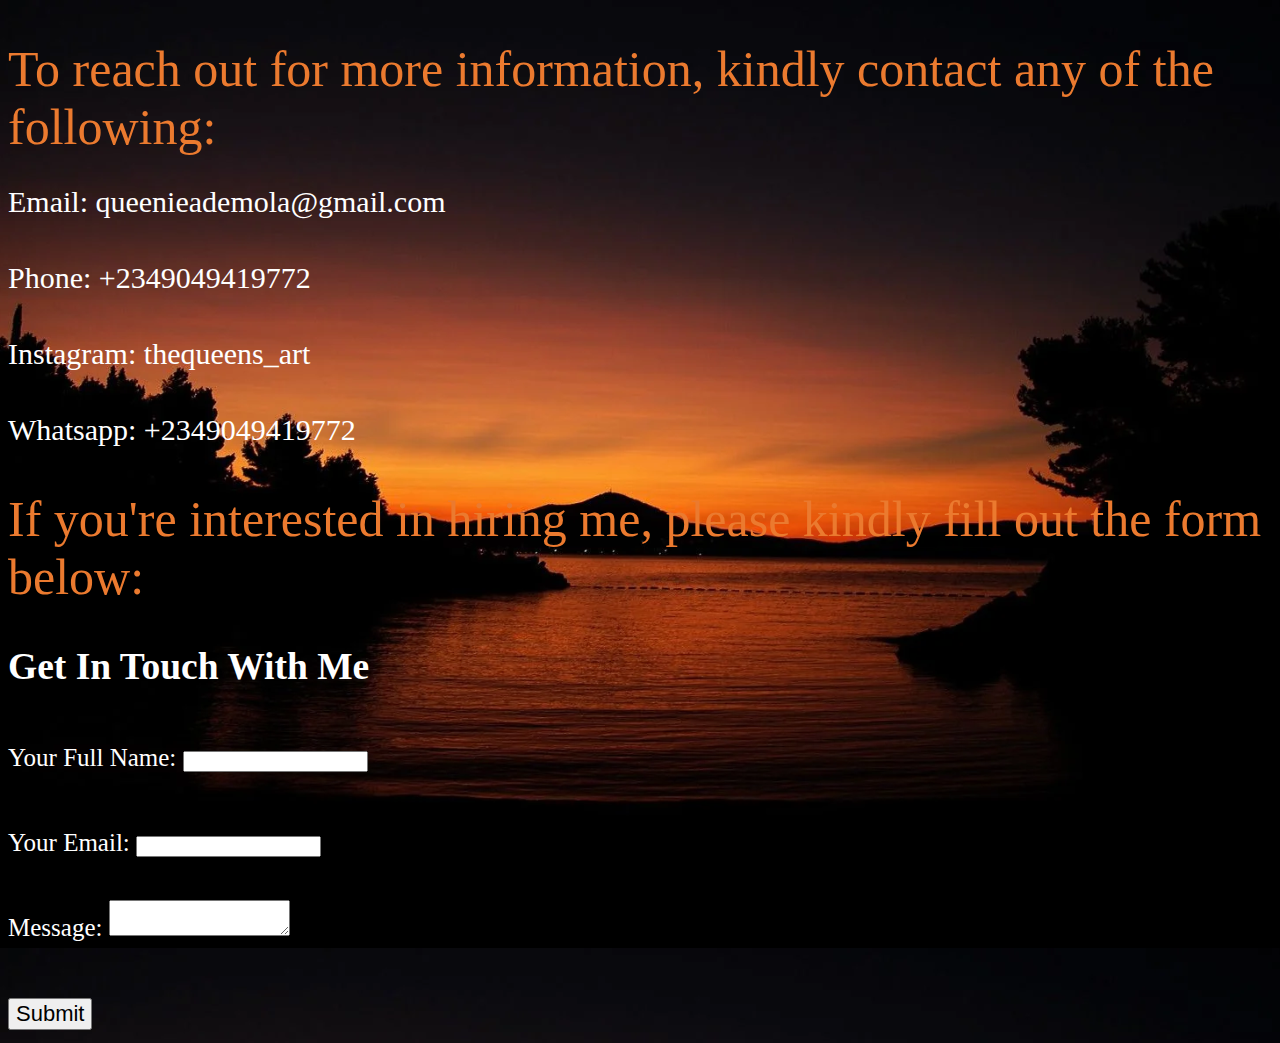
<file: ContactMe.html>
<!DOCTYPE html>
<html>
    <head>
    <link rel="stylesheet" href="styles.css">
    </head>

    <body class="contact">
        <header>To reach out for more information, kindly contact any of the following:</header>
          <p> <a href="mailto:queenieademola@gmail.com" > Email: queenieademola@gmail.com</a> </p>
          <p> <a href="tel:+2349049419772"> Phone: +2349049419772</a> </p>
          <p> <a href="https://www.instagram.com/thequeens_art"> Instagram: thequeens_art</a> </p>
          <p> <a href="https://wa.me/+2349049419772"> Whatsapp: +2349049419772</a> </p>
          
    <div class="Me">
        <header> If you're interested in hiring me, please kindly fill out the form below: </header>
    </div>      

    <section class="contact-form" id="contact-form">
        <h2> Get In Touch With Me</h2>
        <form action="queenieademola@gmail.com" method="post">
            <div class="Touch"> <p> <label for="name">Your Full Name:</label>
            <input type="text" id="name" name="name" required> </p>
           <p> <label for="email">Your Email:</label> 
            <input type="email" id="email" name="email" required></p>
           <p> <label for="message">Message:</label>
            <textarea id="message" name="message" required></textarea></p> </div>
            <button type="submit">Submit</button> 
        </form>
    </section>

    </body>
</html>
</file>
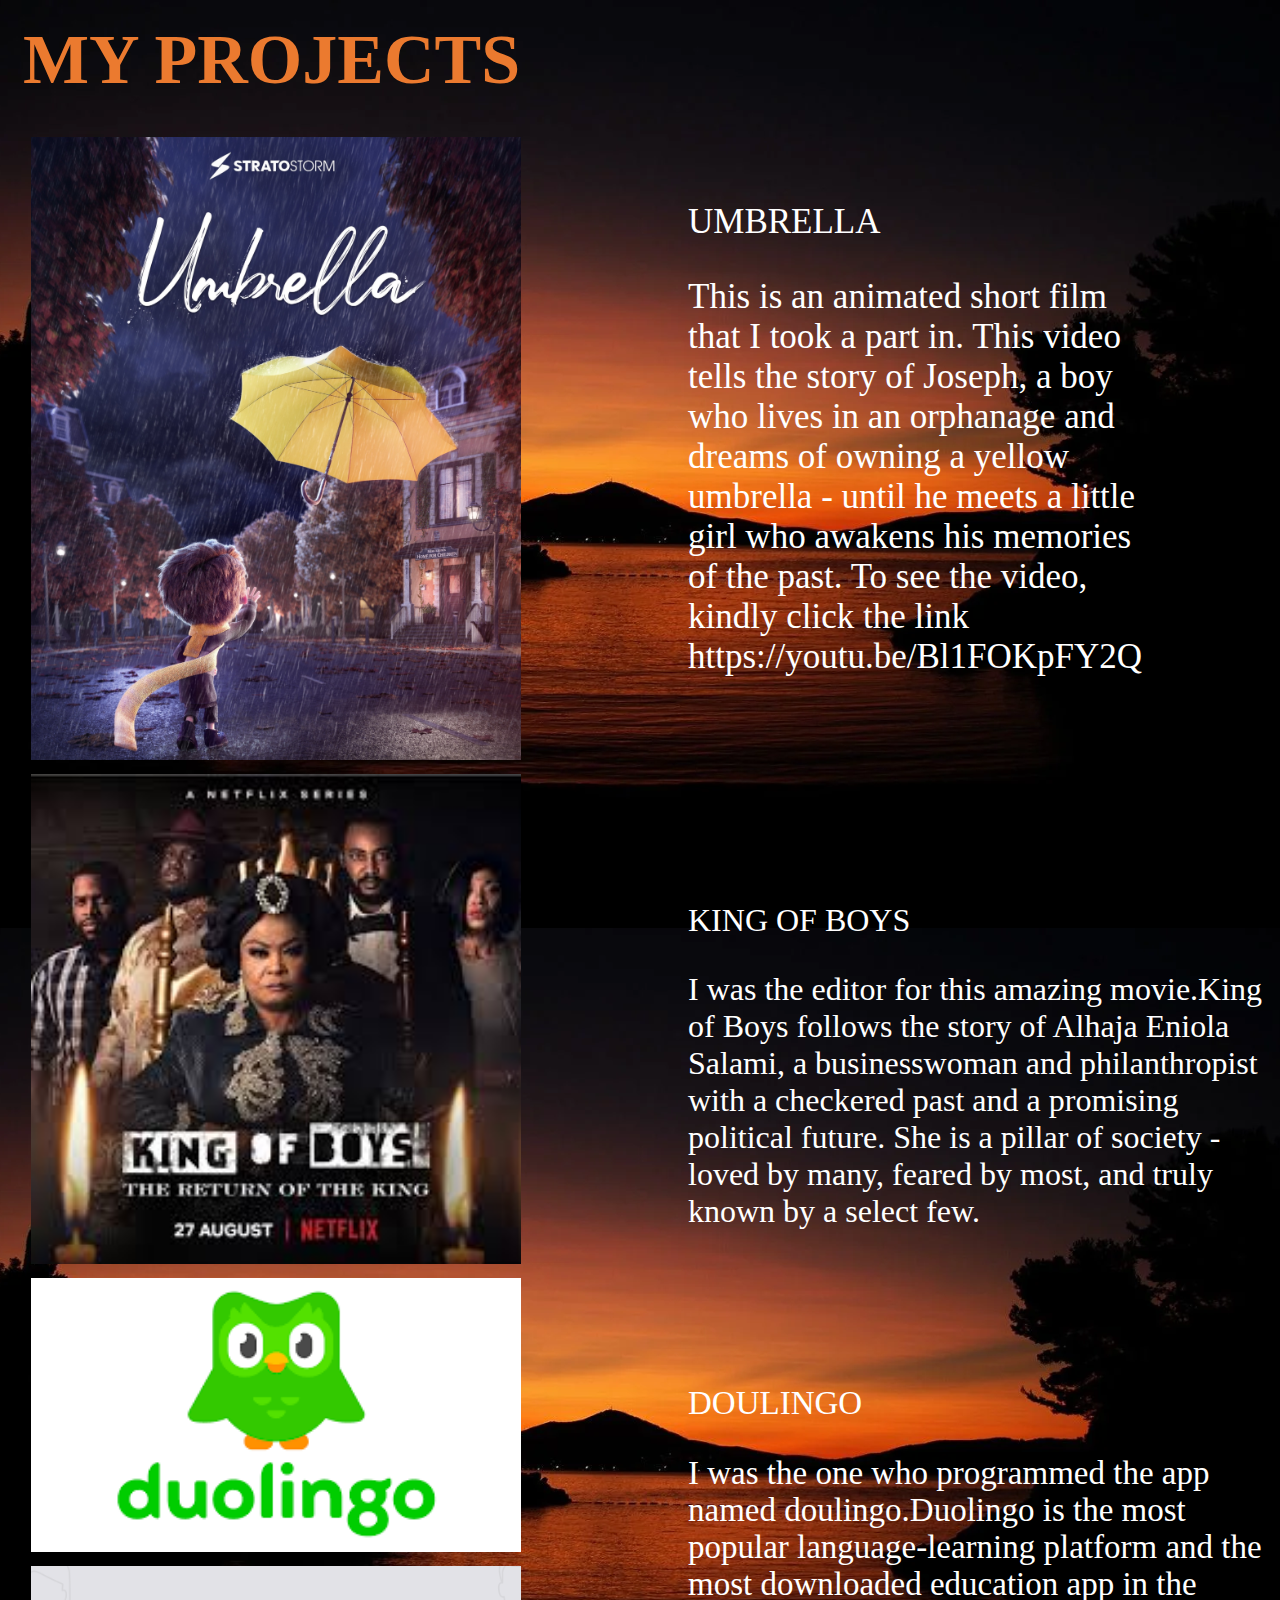
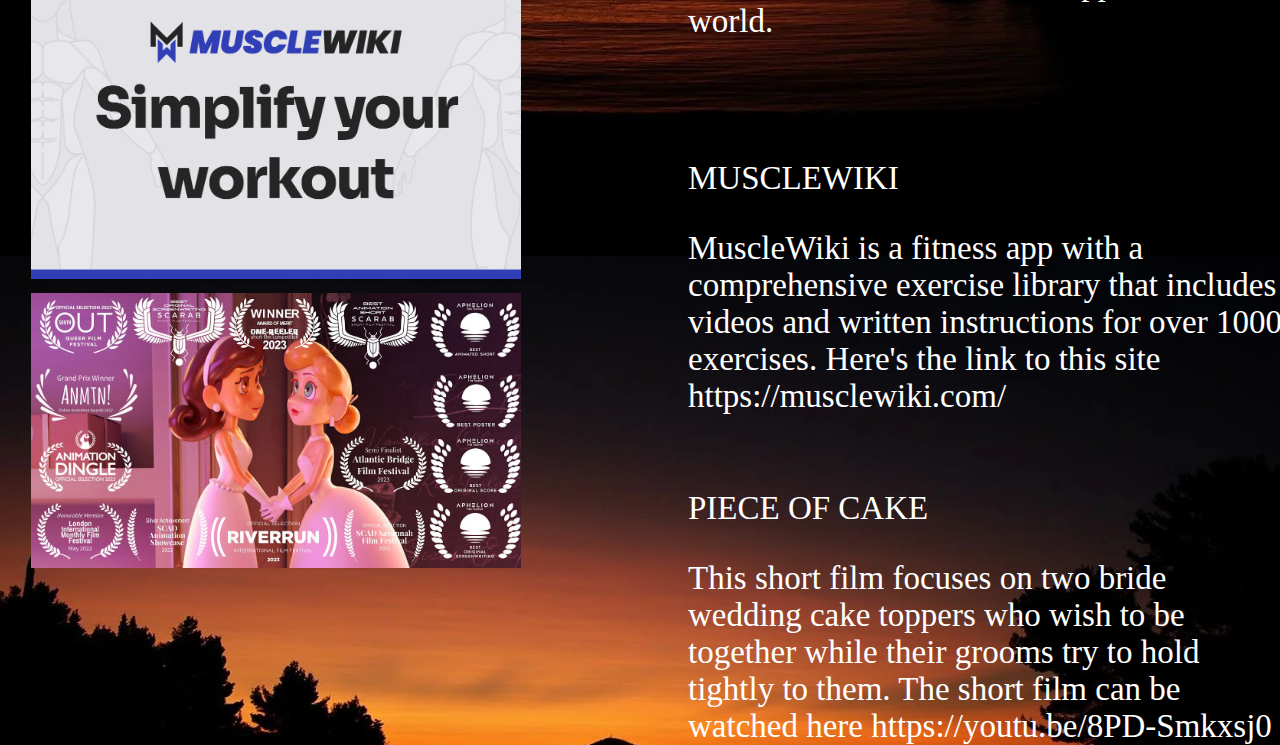
<file: projectspage.html>
<!DOCTYPE html>
<html>
    <head>
     <link rel="stylesheet" href="styles.css">
     <h1> MY PROJECTS</h1>
    </head>

    <body>
     <div class="container">
        <img src="umbrella (award winning).jpg">
        <img src="download.jpeg">
        <img src="doulingo.png">
        <img src="muscle.png">
        <img src="piece.jpg">
     </div>

     <div class="a"><a href="https://youtube/Bl1FOKpFY2Q">
        <p >UMBRELLA</p> <P> This is an animated short film that I took a part in. This video tells the story of Joseph, a boy who lives in an orphanage and dreams of owning a yellow umbrella - until he meets a little girl who awakens his memories of the past. To see the video, kindly click the link https://youtu.be/Bl1FOKpFY2Q</P> </a> </div>
     
     <div class="b">
        <p>KING OF BOYS</p> <p>I was the editor for this amazing movie.King of Boys follows the story of Alhaja Eniola Salami, a businesswoman and philanthropist with a checkered past and a promising political future. She is a pillar of society - loved by many, feared by most, and truly known by a select few.</P> </div>

     <div class="c">
        <p>DOULINGO</p> <P>I was the one who programmed the app named doulingo.Duolingo is the most popular language-learning platform and the most downloaded education app in the world. </P> </a> </div>   

     <div class="d"><a href="https://musclewiki.com/">
        <p>MUSCLEWIKI</p> <P>MuscleWiki is a fitness app with a comprehensive exercise library that includes videos and written instructions for over 1000 exercises. Here's the link to this site https://musclewiki.com/ </P> </a> </div>

     <div class="e"><a href="https://youtu.be/8PD-Smkxsj0">
        <p>PIECE OF CAKE</p> <P> This short film focuses on two bride wedding cake toppers who wish to be together while their grooms try to hold tightly to them. The short film can be watched here https://youtu.be/8PD-Smkxsj0</P> </a> </div
        
    </body>
</html>
</file>
<file: styles.css>
.logo {
color:#eb7a2f; 
margin-left: 120px;
word-spacing: 5px;
font-size: 80px;
margin-top: 10px;
}

.navbar a {
color: rgb(255, 255, 255);
margin-right: 30px;
transition: ease-in-out;
display: inline-block ;
flex-wrap: wrap;
font-size: 45px;
align-items: center;
justify-items: center;
}

.navbar a:hover { 
    color:#eb7a2f; 
    font-size: 47px; 
}

a {
    text-decoration: none;
}

body {
    width: 100%;
    height: 100vh;
    background-position: center;
    background-size: cover;
    background-image: url(wp9260032.webp);
}

.contact a{
    color: #ffffff;
    font-size: 30px;
    line-height: 60px;
}

.contact header {
    font-family: initial;
    font-size: 50px;
    color: #eb7a2f;
    margin-top: 40px;
}

.contact a:hover {
    font-size: 34px;
    color: blue;
}

.contact {
   background-image: url(wp9260032.webp);
}

.image img {
    height: 650px; width: 650px;
    padding-top: 30px;
    margin-left: 30px;
    border-radius: 50%;
    border: 10px solid #000000;
    padding: 0px;
    margin: 10px;
}

.par {
   margin-left: 800px;
   margin-bottom: 300%;
    font-weight: 100px;
    font-size: 30px;
    color: #ffffff;
    position: relative;
    bottom: 580px;
}

h1 {
    font-size: 70px;
    color: #eb7a2f;
    margin-left: 15px;
    margin-top: 20px;
}

.header {
    display: flex;
    flex-wrap: wrap;
    align-items: center;
    justify-content: space-between;
    margin-top: none;
    position: sticky;
}

.container:hover {
    opacity: 0.5;
    transition: 0.5s;
    cursor: pointer;
    opacity: 0.5;
}

.container {
    position: relative;
    height: 0;
    display: flex;
    width: 1.5rem;
    padding: 30px;
    justify-content: center;
    align-items: center;
    flex-wrap: wrap;
    margin: 30px;
}

#a {
    color: #ffffff;
}   

.a {
    width: 5%;
    height: 5%;
    display:flex;
}

img {
    width: 490px;
    margin-left: -37px;
    margin-top: -70px;
    padding-bottom: 80px;
}

element.style {
    max-width: 1000px;
}

.container {
    display: table-caption;
    flex-wrap: wrap;
}

.a {
    margin-left: 680px;
    font-size: 35px;
    margin-top: -100px;
}
p {
    color: white;
}

.b {
    margin-left: 680px;
    font-size: 32px;
    margin-top: 690px;
}

.c {
    margin-left: 680px;
    font-size: 33px;
    margin-top: 155px;
}

.d {
    margin-left: 680px;
    font-size: 33px;
    margin-top: 120px;
}

.e {
    margin-left: 680px;
    font-size: 33px;
    margin-top:75px;
}

.Me header {
    margin-top: 30px;
}

.contact {
    color: #ffffff;
}

.contact-form {
    line-height: 60px;
    font-size: 25px;
}

button {
    font-size: 22px;
    color: #000000;
}

button:hover {
    color: #cd6017; 
    font-size: 25px;
}
</file>
